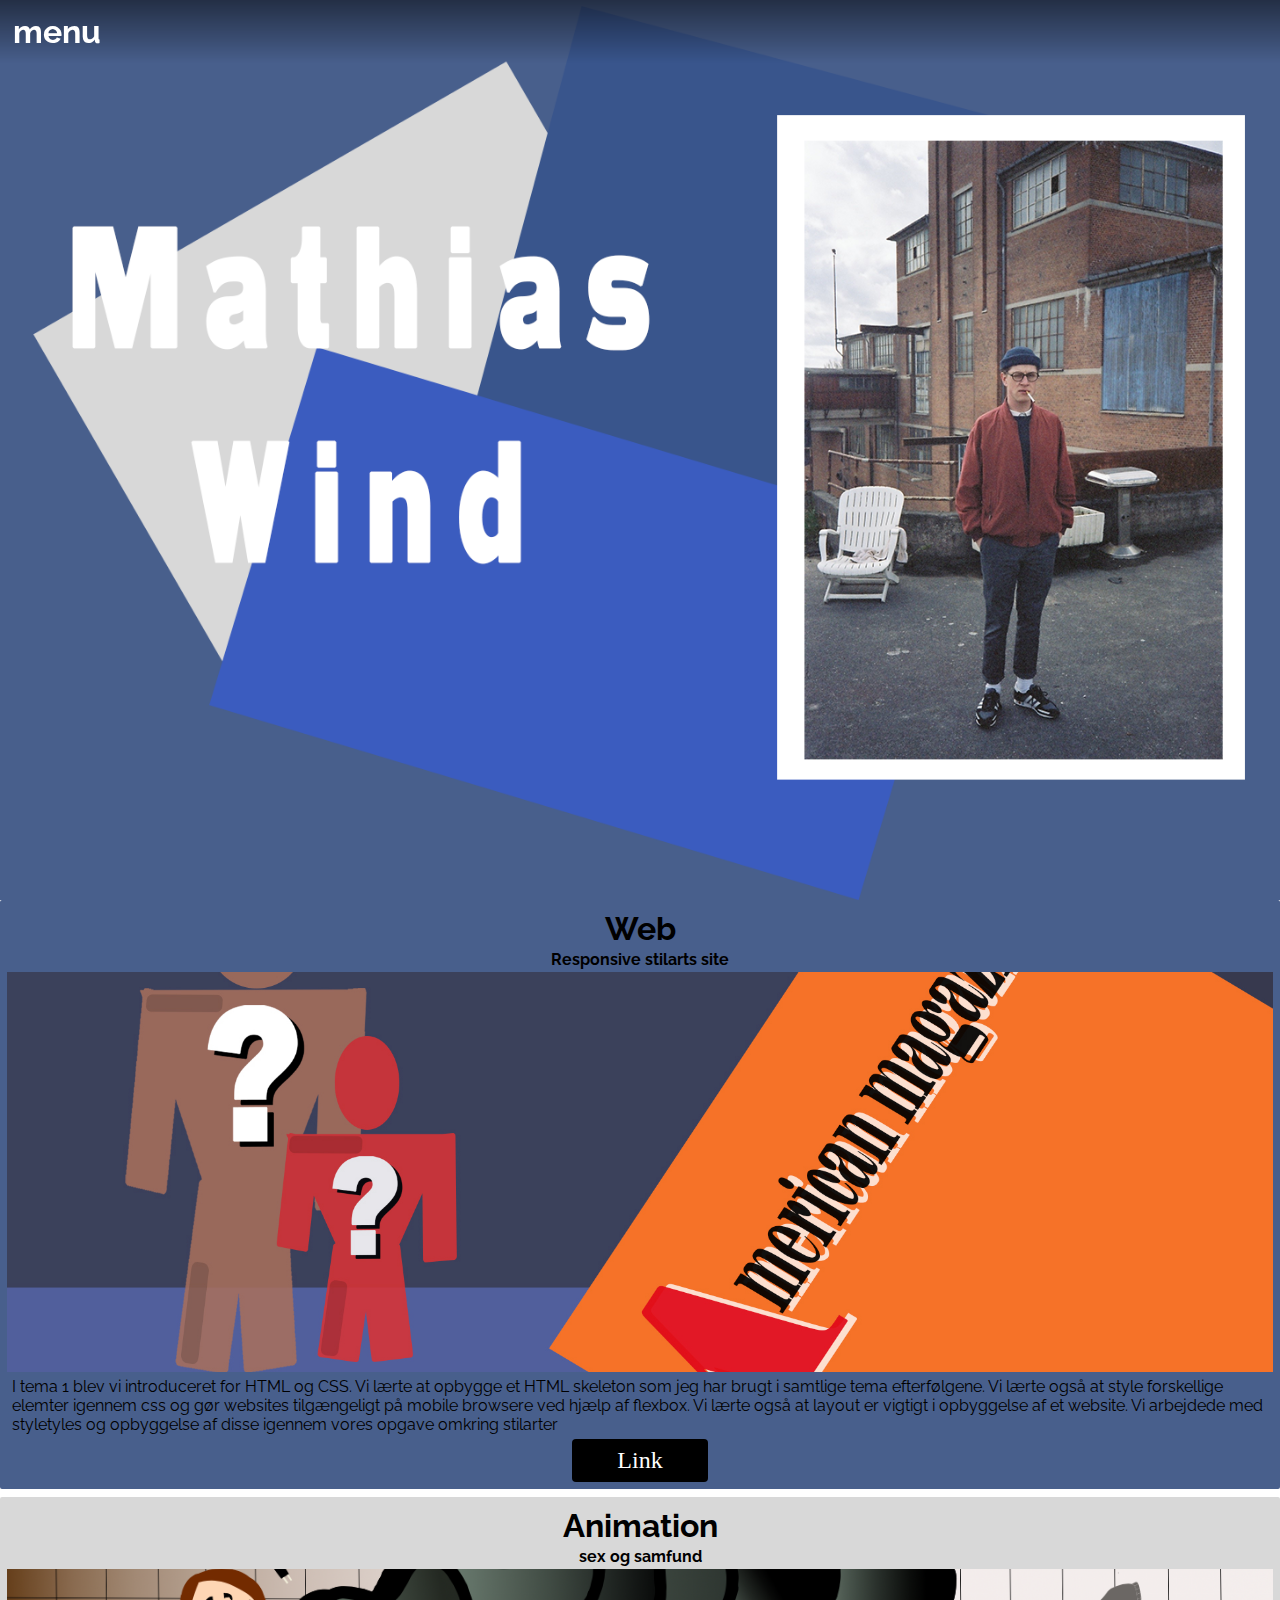
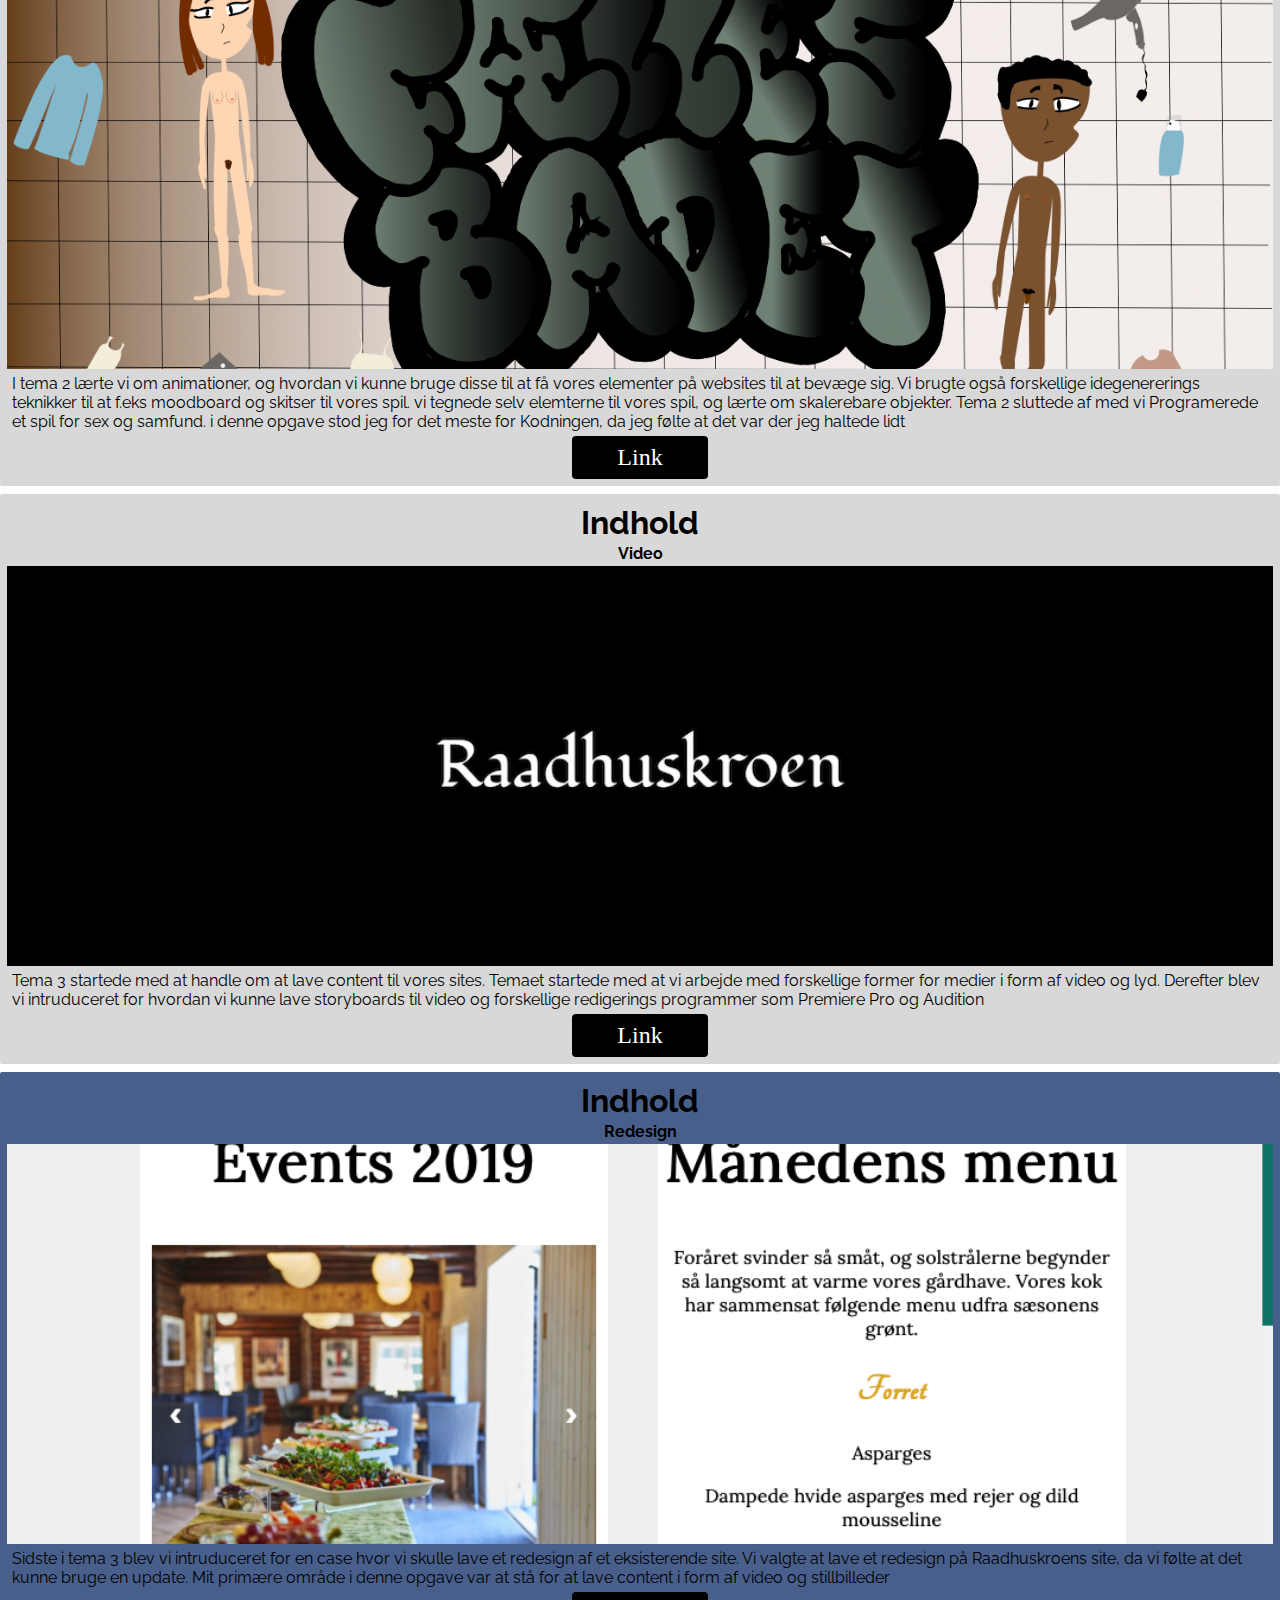
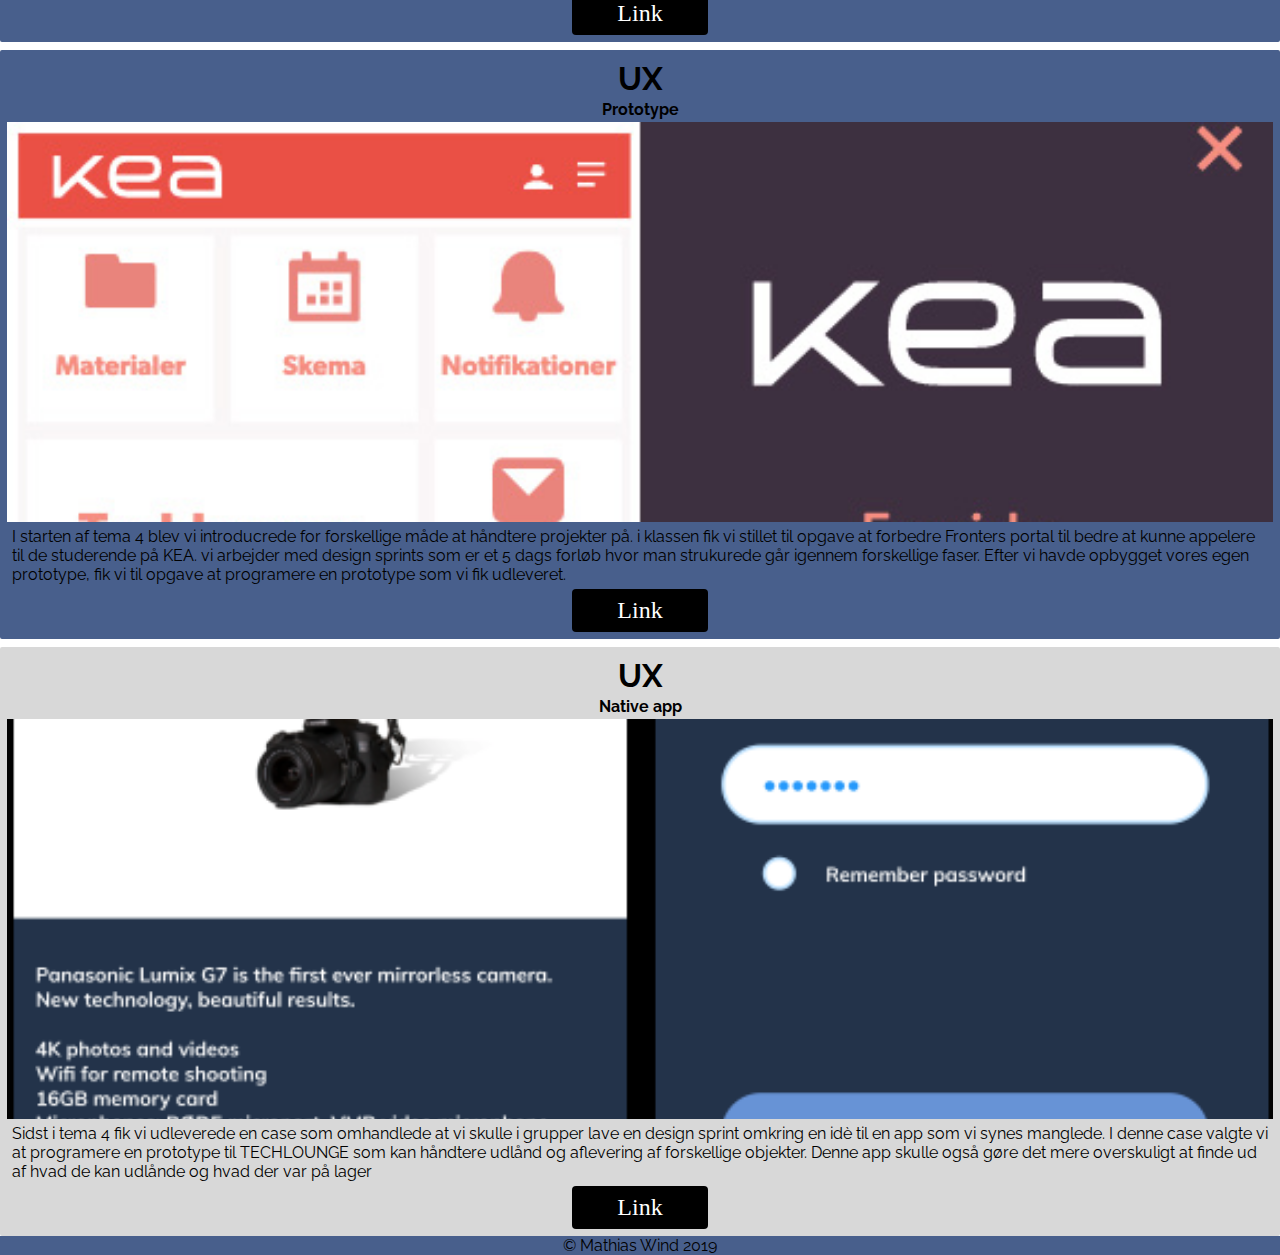
<file: index.html>
<!DOCTYPE html>
<html lang="da">

<head>
    <meta charset="utf-8">
    <meta name="viewport" content="width=device-width, initial-scale=1.0">
    <link href="https://fonts.googleapis.com/css?family=Raleway:400,700&display=swap" rel="stylesheet">
    <title>Portfolie</title>
    <link rel="stylesheet" href="style.css">
</head>

<body>


    <div class="grid">
        <div class="menu">
            <span class="menu-button">menu</span>
            <ul class="menu-list">
                <li><a href="index.html">forside</a></li>
                <li><a href="#content">portfolio</a></li>
                <li><a href="ommig.html">om mig</a></li>
                <li><a href="kontakt.html">kontakt</a></li>
            </ul>
        </div>
        <div class="header"></div>
        <div class="splash">
            <img src="img/splash.png" alt="">

        </div>
        <div class="gridContent" id="content">
            <div class="content Web">
                <h1>Web</h1>
                <h2>Responsive stilarts site</h2><img src="img/splashimg.jpg" alt="">
                <p>I tema 1 blev vi introduceret for HTML og CSS. Vi lærte at opbygge et HTML skeleton som jeg har brugt i samtlige tema efterfølgene. Vi lærte også at style forskellige elemter igennem css og gør websites tilgængeligt på mobile browsere ved hjælp af flexbox.
                    Vi lærte også at layout er vigtigt i opbyggelse af et website. Vi arbejdede med styletyles og opbyggelse af disse igennem vores opgave omkring stilarter
                </p>
                <a href="http://mathiaswind.dk/kea/04-responsive/01_04_02_responsive_v2/" class="button">Link</a>
            </div>
            <div class="content Animation">
                <h1>Animation</h1>
                <h2>sex og samfund</h2><img src="img/Startskaemspil.png" alt="">
                <p>I tema 2 lærte vi om animationer, og hvordan vi kunne bruge disse til at få vores elementer på websites til at bevæge sig. Vi brugte også forskellige idegenererings teknikker til at f.eks moodboard og skitser til vores spil. vi tegnede selv elemterne til vores spil, og lærte om skalerebare objekter. Tema 2 sluttede af med vi Programerede et spil for sex og samfund. i denne opgave stod jeg for det meste for Kodningen, da jeg følte at det var der jeg haltede lidt</p>
                <a href="https://mathiaswind.dk/kea/02-animation/02_js/faellesbadet" class="button">Link</a>
            </div>
            <div class="content Indhold">
                <h1>Indhold</h1>
                <h2>Video</h2><img src="img/videoimg.png" alt="">
                <p>Tema 3 startede med at handle om at lave content til vores sites. Temaet startede med at vi arbejde med forskellige former for medier i form af video og lyd. Derefter blev vi intruduceret for hvordan vi kunne lave storyboards til video og forskellige redigerings programmer som Premiere Pro og Audition</p>
                <a class="button" href="https://www.youtube.com/watch?v=gT8UlLrD704&feature=youtu.be&fbclid=IwAR3SRbKFt6PkEGdS1y31toK-TqO8rHeb2XVX0G9xYe69pXNpp4AVut8niVM">Link</a>
            </div>

            <div class="content Redesign">
                <h1>Indhold</h1>
                <h2>Redesign</h2><img src="img/Redesign.png" alt="">
                <p>Sidste i tema 3 blev vi intruduceret for en case hvor vi skulle lave et redesign af et eksisterende site. Vi valgte at lave et redesign på Raadhuskroens site, da vi følte at det kunne bruge en update. Mit primære område i denne opgave var at stå for at lave content i form af video og stillbilleder</p>
                <a href="http://juliegunner.com/kea/03-content/03-redesign/03_02_03_dokumentationssite/index.html" class="button">Link</a>
            </div>
            <div class="content tech">
                <h1>UX</h1>
                <h2>
                    Prototype
                </h2>

                <div class="fronterimg">
                    <img src="img/fronter.jpg" alt="">
                </div>

                <p>
                    I starten af tema 4 blev vi introducrede for forskellige måde at håndtere projekter på. i klassen fik vi stillet til opgave at forbedre Fronters portal til bedre at kunne appelere til de studerende på KEA. vi arbejder med design sprints som er et 5 dags forløb hvor man strukurede går igennem forskellige faser. Efter vi havde opbygget vores egen prototype, fik vi til opgave at programere en prototype som vi fik udleveret.
                </p>
                <a class="button" href="http://mathiaswind.dk/kea/04-ux/04.03.01/login.html">Link</a>
            </div>
            <div class="content app">
                <h1>UX</h1>
                <h2>Native app</h2><img src="img/tech.png" alt="">
                <p>Sidst i tema 4 fik vi udleverede en case som omhandlede at vi skulle i grupper lave en design sprint omkring en idè til en app som vi synes manglede. I denne case valgte vi at programere en prototype til TECHLOUNGE som kan håndtere udlånd og aflevering af forskellige objekter. Denne app skulle også gøre det mere overskuligt at finde ud af hvad de kan udlånde og hvad der var på lager </p>
                <a href="https://docs.google.com/document/d/1OmSxLrXNTdh4-v2F0Y3AHQOdTNBHWkxfbBsi8qO26SQ/edit" class="button">Link</a>
            </div>

        </div>

        <div class="footer">
            <p>&copy; Mathias Wind 2019</p>
        </div>

    </div>
    <script src="script.js"></script>
</body></html>
</file>
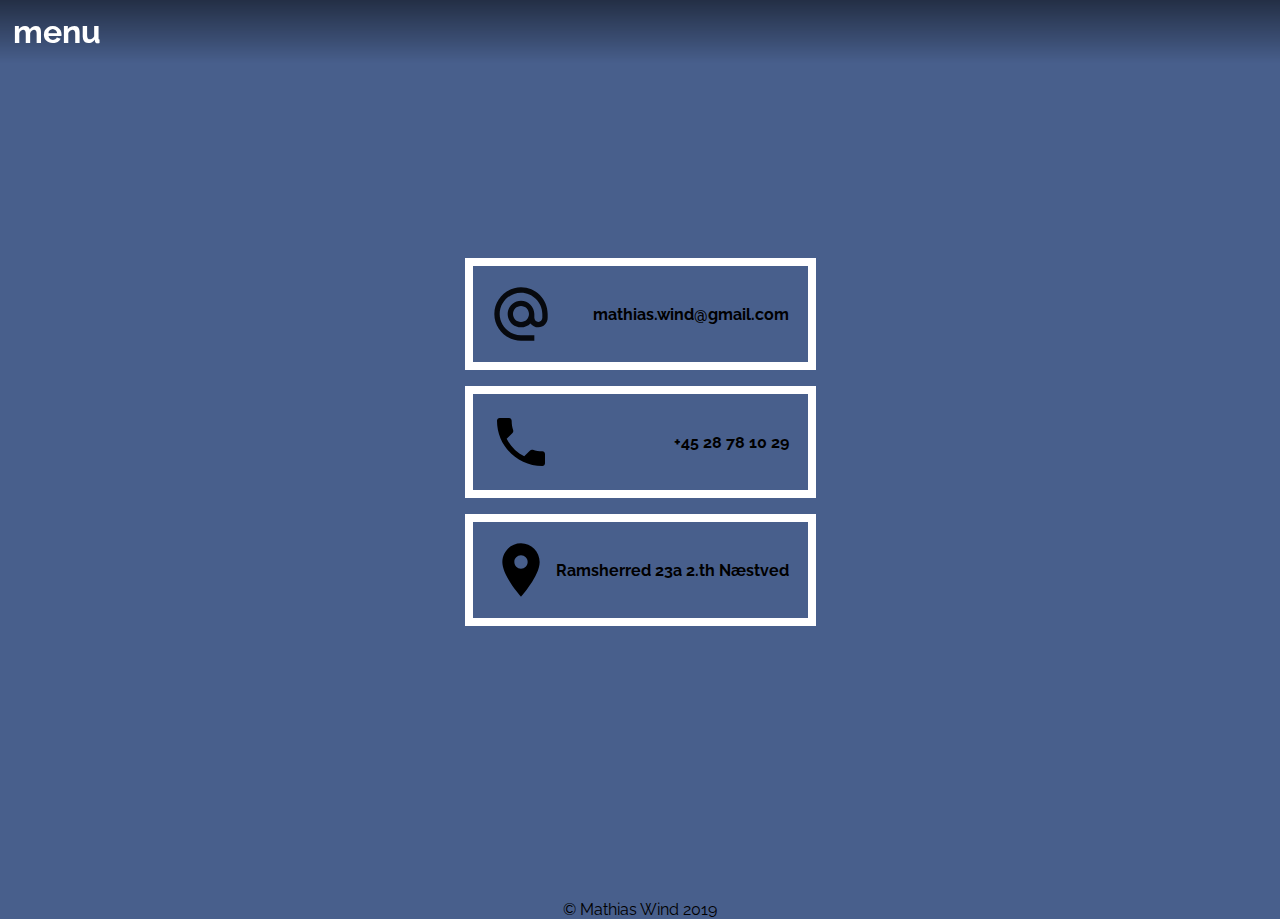
<file: kontakt.html>
<!DOCTYPE html>
<html lang="da">

<head>
    <meta charset="utf-8">
    <meta name="viewport" content="width=device-width, initial-scale=1.0">
    <link href="https://fonts.googleapis.com/css?family=Raleway:400,700&display=swap" rel="stylesheet">
    <title>Portfolie</title>
    <link rel="stylesheet" href="style.css">
</head>

<body>


    <div class="grid">
        <div class="menu">
            <span class="menu-button">menu</span>
            <ul class="menu-list">
                <li><a href="index.html">forside</a></li>
                <li><a href="index.html#content">portfolio</a></li>
                <li><a href="ommig.html">om mig</a></li>
                <li><a href="#">kontakt</a></li>
            </ul>
        </div>

        <div class="content_kontakt">
            <div class="kontakt-boks-wrapper">
                <div class="kontakt-boks">
                    <img src="img/mail.svg" alt="email" class="kontakt-img">
                    <h1>mathias.wind@gmail.com</h1>
                </div>
                <div class="kontakt-boks">
                    <img src="img/nummer.svg" alt="telefon" class="kontakt-img">
                    <h1>+45 28 78 10 29</h1>
                </div>
                <div class="kontakt-boks">
                    <img src="img/location.svg" alt="adresse" class="kontakt-img">
                    <h1>Ramsherred 23a 2.th Næstved</h1>
                </div>
            </div>


        </div>

        <div class="footer">
            <p>&copy; Mathias Wind 2019</p>
        </div>

    </div>
    <script src="script.js"></script>
</body></html>
</file>
<file: style.css>
* {
     margin: 0px;
     padding: 0px;

 }

 ul,
 ul li {
     margin: 0;
     padding: 0;
     text-indent: 0;
     list-style-type: none;
     display: inline-block;
 }

 .menu {
     position: fixed;
     top: 0;
     left: 0;
     right: 0;


     /*background: #293752;*/

     font-family: "Raleway";
     color: white;
     font-weight: bold;
     font-size: 2em;

     background: linear-gradient(rgba(0, 0, 0, 0.5), transparent);
     padding: 0.4em;
 }

 .menu a {
     color: white;
     text-decoration: none;
 }

 .menu li + li {
     margin-left: 0.5em;
 }

 .menu-button {
     display: none;
 }

 /* Splash start */

 .splash img {
     height: 100vh;
 }

 /* Splash end */


 img {
     display: block;
     width: 100%;
     height: 25em;

     object-fit: cover;
 }

 /*forside start*/


 grid {
     display: grid;


 }

 p {
     margin: 5px;
     font-family: "raleway", sans-serif;
 }




 h1 {
     text-align: center;
     font-family: "raleway", bold;
     margin: 3px;
     font-size: 2rem;
 }

 h2 {
     font-family: "raleway", sans-serif;
     text-align: center;
     font-size: 1rem;
     margin: 3px;
 }

 .gridContent {
     display: grid;
     grid-template-columns: 1fr 1fr;
     grid-template-rows: 1fr 1fr 1fr;
     grid-gap: 0.8em;
     border: 10px;

     border: white solid 0.8em;
 }

 .content {
     grid-gap: 1em;
     border-radius: 2px;
     padding: 7px;
 }

 .content button {
     display: block;
     margin: auto;
 }


 /*forside slut*/

 /*content*/





 .fronterimg img {
     object-position: top;
 }

 .Web {
     background-color: #485F8C;
 }


 .Animation {
     background-color: #D8D8D8;
 }

 .Indhold {
     background-color: #D8D8D8;
 }

 .Redesign {
     background-color: #485F8C;
 }

 .tech {
     background-color: #485F8C;
 }

 .app {
     background-color: #D8D8D8;

 }




 /*Knap start*/
 .button {
     display: flex;
     justify-content: center;
     text-decoration: none;
     text-align: center;
     border-radius: 4px;
     background-color: #000000;
     border: none;
     color: #FFFFFF;
     margin: auto;
     font-size: 1.5rem;
     padding: 8px;
     width: 120px;
     cursor: pointer;

 }

 .button span {
     cursor: pointer;
     display: inline-block;
     position: relative;
     transition: 0.5s;
 }

 .button span:after {
     content: '\00bb';
     position: absolute;
     opacity: 0;
     top: 0;
     right: -20px;
     transition: 0.5s;
 }

 .button:hover span {
     padding-right: 25px;
 }

 .button:hover span:after {
     opacity: 1;
     right: 0;
 }


 /*Knap slut*/



 /*om mig*/

 .content_kontakt {
     display: flex;
     height: 100vh;
     align-items: center;
     justify-content: center;
     background-color: #485F8C;
 }

 .kontakt-boks-wrapper {
     max-width: 55em;
     padding: 10em;
 }

 .kontakt-boks {
     display: flex;
     align-items: center;
     justify-content: space-between;
     margin-bottom: 1em;
     padding: 1em;
     border: 0.5em solid white;
 }

 .kontakt-boks img {
     width: 4em;
     object-fit: contain;
     height: auto;
 }

 .kontakt-boks h1 {
     text-align: right;
     font-size: 1em;
 }


 /*Om mig*/


 #imgom img {
     height: 100vh;
 }

 /*Om mig slut*/



 .footer {
     background-color: #485F8C;

 }

 .footer p {
     text-align: center;
     margin: 0;
 }




 @media only screen and (min-width: 750px) {



     .gridContent {
         display: grid;
         grid-template-columns: 1fr;
         grid-template-rows: 1fr 1fr;
         grid-gap: 0.5em;
         border: 10px;

     }

     .splash {
         background-image: url(img/Splash750.png);

     }

     .menu-button {
         display: block;
     }

     .menu-list {
         display: none;
     }

     .menu-show .menu-list,
     .menu-show li {
         display: block;
         margin: 0;
     }

 }
</file>
